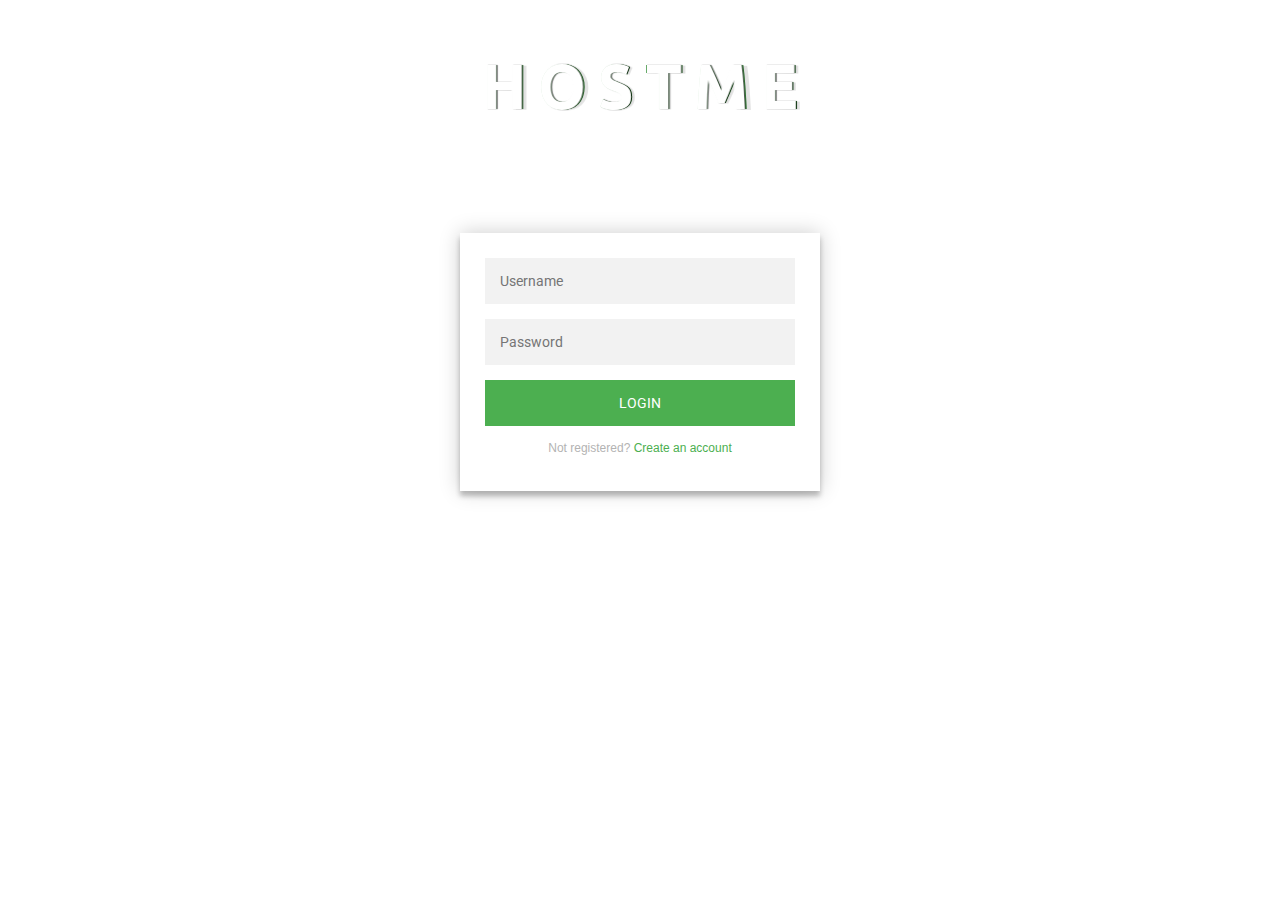
<file: loginpage.html>
<html >
<div class="login-page">

	<div class="header" style="margin-top: -25%;">
	 <div class="openTypeText">
  		<span class="letter" data-letter="H">H</span>
  		<span class="letter" data-letter="O">O</span>
		<span class="letter" data-letter="S">S</span>
		<span class="letter" data-letter="T">T</span>
		<span class="letter" data-letter="M">M</span>
		<span class="letter" data-letter="E">E</span>
	 </div>
	</div>

<link rel="stylesheet" type="text/css" href="http://fonts.googleapis.com/css?family=Ubuntu:regular,bold&subset=Latin">
  <div class="form" style="margin-top: 30%;">
    <form class="login-form" name="logInForm" method="post">
      <input type="login_username" id="login_username" placeholder="Username"/>
      <input type="login_password" id="login_password" placeholder="Password"/>
      <button name="login">login</button>
      <p class="message">Not registered? <a href="index.html">Create an account</a></p>
    </form>
  </div>
</div>
<script>
$('.message a').click(function(){
   $('form').animate({height: "toggle", opacity: "toggle"}, "slow");
});
<?php
	if(isset($_POST['login']))
        {
          $login_username = $_POST["login_username"];
          $login_password = $_POST["login_password"];
		}
	$query = "INSERT INTO fillinfordatabasename(login_username, login_password) VALUES ('$login_username', '$login_password;);";
</script>
</html>
<style>
@import url(https://fonts.googleapis.com/css?family=Roboto:300);

.login-page {
  width: 360px;
  padding: 10% 0 0;
  margin: auto;
}
.header{
	color: whitesmoke;
	font-family: Ubuntu;
	font-size: 2.8em;
	text-align: center;
	margin-top: -15%;
	margin-bottom: 17%;
}
.form {
  position: relative;
  z-index: 1;
  background: #FFFFFF;
  max-width: 360px;
  margin: 0 auto 100px;
  padding-top: 25px;
  padding-right: 25px;
  padding-bottom: 20px;
  padding-left: 25px;
  text-align: center;
  box-shadow: 0 0 20px 0 rgba(0, 0, 0, 0.2), 0 5px 5px 0 rgba(0, 0, 0, 0.24);
}
.form input {
  font-family: "Roboto", sans-serif;
  outline: 0;
  background: #f2f2f2;
  width: 100%;
  border: 0;
  margin: 0 0 15px;
  padding: 15px;
  box-sizing: border-box;
  font-size: 14px;
}
.form button {
  font-family: "Roboto", sans-serif;
  text-transform: uppercase;
  outline: 0;
  background: #4CAF50;
  width: 100%;
  border: 0;
  padding: 15px;
  color: #FFFFFF;
  font-size: 14px;
  -webkit-transition: all 0.3 ease;
  transition: all 0.3 ease;
  cursor: pointer;
}
.form button:hover,.form button:active,.form button:focus {
  background: #43A047;
}
.form .message {
  margin: 15px 0 0;
  color: #b3b3b3;
  font-size: 12px;
}
.form .message a {
  color: #4CAF50;
  text-decoration: none;
}
.form .register-form {
  display: none;
}
.container {
  position: relative;
  z-index: 1;
  max-width: 300px;
  margin: 0 auto;
}
.container:before, .container:after {
  content: "";
  display: block;
  clear: both;
}
.container .info {
  margin: 50px auto;
  text-align: center;
}
.container .info h1 {
  margin: 0 0 15px;
  padding: 0;
  font-size: 36px;
  font-weight: 300;
  color: #1a1a1a;
}
.container .info span {
  color: #4d4d4d;
  font-size: 12px;
}
.container .info span a {
  color: #000000;
  text-decoration: none;
}
.container .info span .fa {
  color: #EF3B3A;
}
body {
  background: url("https://images.unsplash.com/photo-1535103361068-aceb3935647a?ixlib=rb-0.3.5&ixid=eyJhcHBfaWQiOjEyMDd9&s=6708a1344a3ab5a83710b5abef5bbe28&auto=format&fit=crop&w=1950&q=80");
  background-size: 100% 100%;
  background-position: center;
}

@import url(https://fonts.googleapis.com/css?family=Lato:900);
*, *:before, *:after{
  box-sizing:border-box;
}
body{
  font-family: 'Lato', sans-serif;
}
div.openTypeText{
  width: 90%;
  margin: 0 auto;
  text-align: center;
}
.letter{
  display: inline-block;
  font-weight: 900;
  font-size: 1.4em;
  margin: 0em;
  position: relative;
  color: #43A047;
  transform-style: preserve-3d;
  perspective: 400;
  z-index: 1;
}
.letter:before, .letter:after{
  position:absolute;
  content: attr(data-letter);
  transform-origin: top left;
  top:0;
  left:0;
}
.letter, .letter:before, .letter:after{
  transition: all 0.3s ease-in-out;
}
.letter:before{
  color: #fff;
  text-shadow: 
    -1px 0px 1px rgba(255,255,255,.8),
    1px 0px 1px rgba(0,0,0,.8);
  z-index: 3;
  transform:
    rotateX(0deg)
    rotateY(-15deg)
    rotateZ(0deg);
}
.letter:after{
  color: rgba(0,0,0,.11);
  z-index:2;
  transform:
    scale(1.08,1)
    rotateX(0deg)
    rotateY(0deg)
    rotateZ(0deg)
    skew(0deg,1deg);
}
.letter:hover:before{
  color: #fafafa;
  transform:
    rotateX(0deg)
    rotateY(-40deg)
    rotateZ(0deg);
}
.letter:hover:after{
  transform:
    scale(1.08,1)
    rotateX(0deg)
    rotateY(40deg)
    rotateZ(0deg)
    skew(0deg,22deg);
}
</style>
</file>
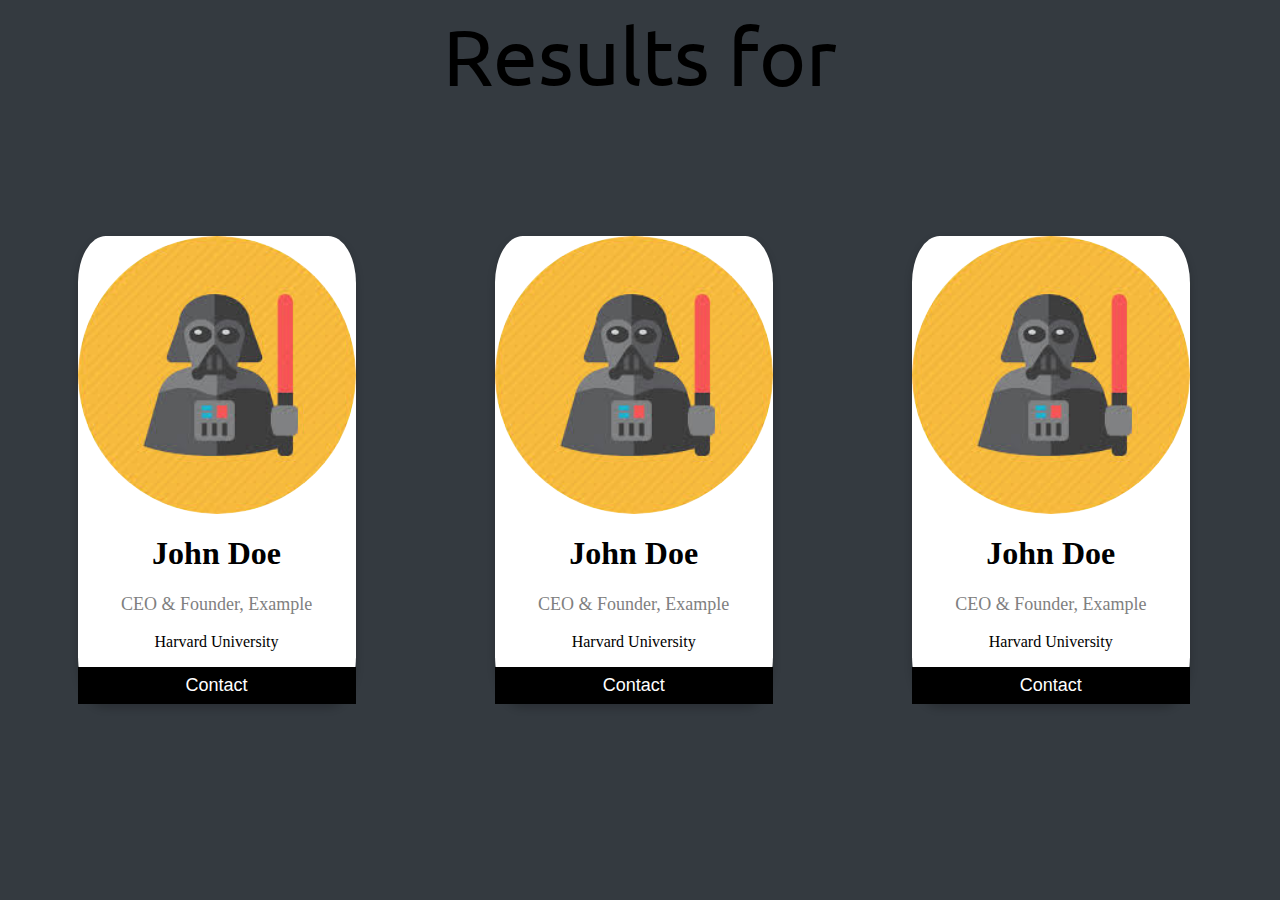
<file: profile.html>
<html>
<!-- Add icon library -->
<link rel="stylesheet" href="https://cdnjs.cloudflare.com/ajax/libs/font-awesome/4.7.0/css/font-awesome.min.css">
<link rel="stylesheet" type="text/css" href="http://fonts.googleapis.com/css?family=Ubuntu:regular,bold&subset=Latin">
<div class="header">Results for <?php echo '$username' ?> </div>
	<body>
		<div class="row">
			<div class="column">
				<div class="card">
				  <img src="img/darthvadar.jpg" alt="John" style="width:100%">
				  <h1>John Doe</h1>
				  <p class="title">CEO & Founder, Example</p>
				  <p>Harvard University</p>
				  <p><button>Contact</button></p>
				</div>
			</div>
			<div class="column">
				<div class="card">
				  <img src="img/darthvadar.jpg" alt="John" style="width:100%">
				  <h1>John Doe</h1>
				  <p class="title">CEO & Founder, Example</p>
				  <p>Harvard University</p>
				  <p><button>Contact</button></p>
				</div>
			</div>
			<div class="column">
				<div class="card">
				  <img src="img/darthvadar.jpg" alt="John" style="width:100%">
				  <h1>John Doe</h1>
				  <p class="title">CEO & Founder, Example</p>
				  <p>Harvard University</p>
				  <p><button>Contact</button></p>
				</div>
			</div>
		</div>
	</body>
</html>
<style>
.card {
	box-shadow: 0 4px 8px 0 rgba(0, 0, 0, 0.2);
	max-width: 300px;
	margin: auto;
	text-align: center;
	border-radius: 10%;
	background-color: white;
}
.header{
  color: black;
	font-family: Ubuntu;
	font-size: 5em;
	text-align: center;
}

.title {
	color: grey;
	font-size: 18px;
}

button {
	border: none;
	outline: 0;
	display: inline-block;
	padding: 8px;
	color: white;
	background-color: #000;
	text-align: center;
	cursor: pointer;
	width: 100%;
	font-size: 18px;
}

a {
	text-decoration: none;
	font-size: 22px;
	color: black;
}

button:hover, a:hover {
	opacity: 0.7;
}
.row::after {
  content: "";
  clear: both;
  display: table;
}
.column {
  float: left;
  width: 22%;
  padding: 5.5%;
  margin-top: 5%;
}
body {
	background-color: #343A40;
	background-image: url('https://images.unsplash.com/photo-1507418828307-8e909173e254?ixlib=rb-0.3.5&ixid=eyJhcHBfaWQiOjEyMDd9&s=910581fbea7336f623a0a22bb0410cdc&auto=format&fit=crop&w=1052&q=80');
	background-size: 100% 100%;

}
img {
	border-radius: 50%;
}
</style>
</file>
